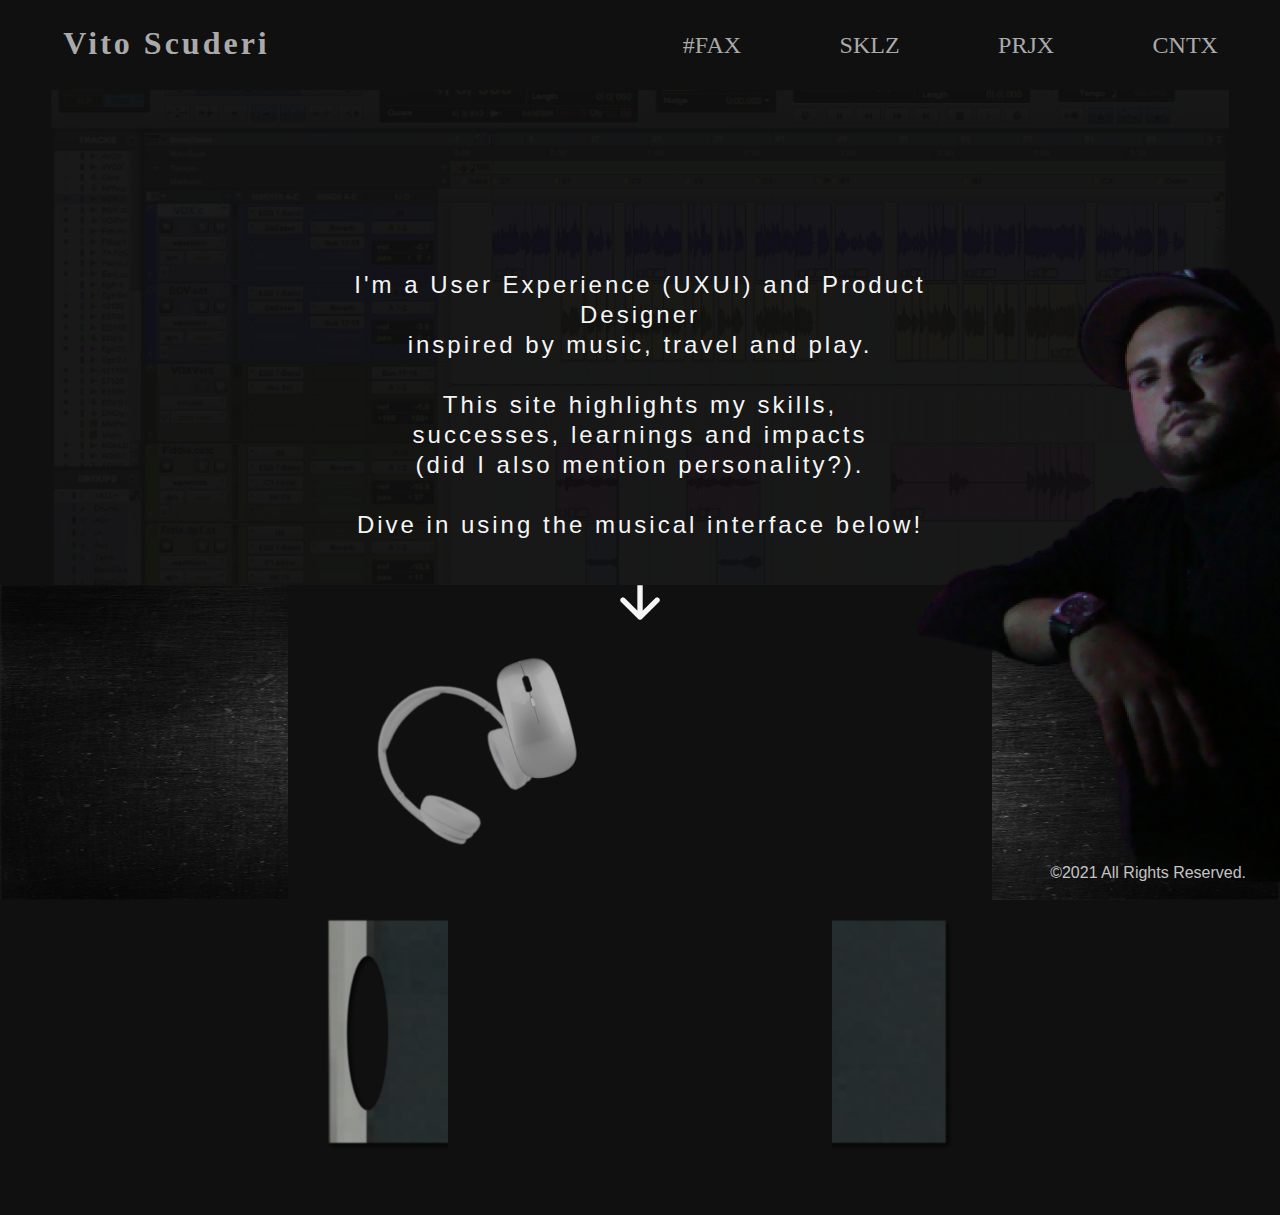
<file: scratch.html>
<!DOCTYPE html>
<html>
<head>
  <link rel="stylesheet" type="text/css" href="css\scratch.css">
  <title>Vito Scuderi - Portfolio</title>
</head>
<body>

<img class="foregrd" src="images\pic.png" alt="ProfilePhoto" height="750vh">

<header class="siteHeader">

<headerChild1 class="logo">
    <h1 class="name">Vito Scuderi</h1>
</headerChild1>

<headerChild2 class="navBar">
    <h2 class="facts">#FAX</h2>
    <h2 class="sklz">SKLZ</h2>
    <h2 class="prjx">PRJX</h2>
    <h2 class="cntx">CNTX</h2>
</headerChild2>
</header>

<middle class="contentSection">
    <div class="bkgrd"></div>
          <h2><div class="intro">I'm a User Experience (UXUI) and Product Designer <br> inspired by music, travel and play. <br><br>
            This site highlights my skills, <br>successes, learnings and impacts <br>(did I also mention personality?).<br><br>Dive in using the musical interface below!
        </div>
    </h2>
        </middle>

<section class="grid">
    <div class="gridChild arrow"><img class="bounceMe" src="images/downArrow.png" width="40vw" rounded-corners="true" ></div>
</section>

<footer class="siteFooter">
<container div="container">

    <headphones class="headphones">
        <img class="phones" src="images\phones.png" alt="Headphones"> 
        </headphones>

    <board class="board">
        <div


    </board>

    <mouse class="mouse">
        <img class="mouser" src="images\mouse.png" alt="Mouse"> 
    </mouse>
</container>
</footer>

<h4><div class="bottom-right">©2021 All Rights Reserved.</div></h4>

</body>
</html>
</file>
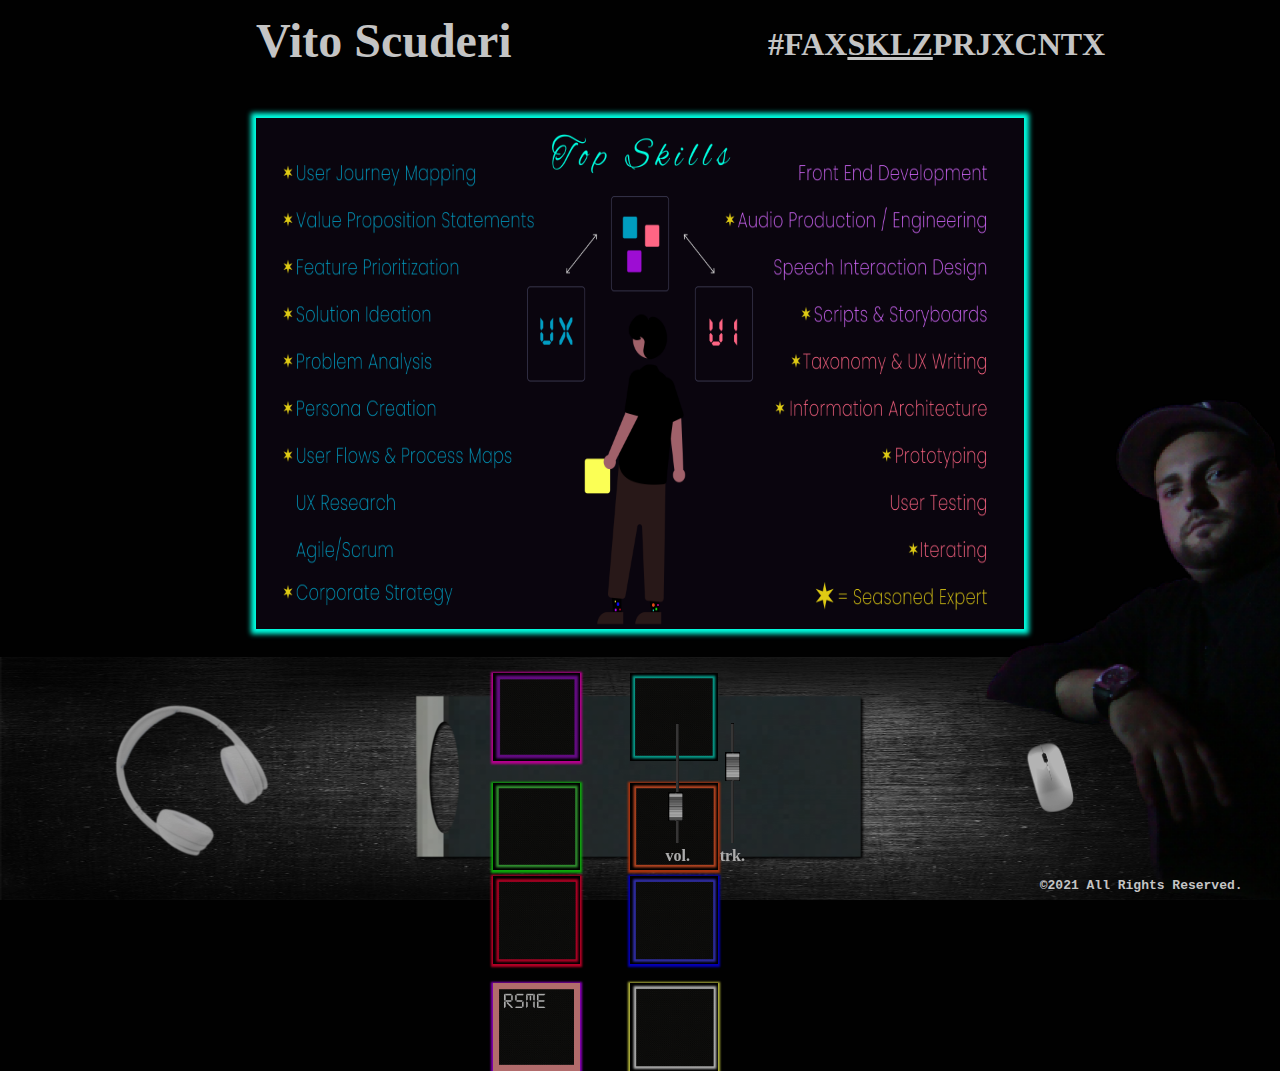
<file: sklz.html>
<!DOCTYPE html>
<html>
<head>
  <link rel="stylesheet" type="text/css" href="css\sklz.css">
  <title>Vito Scuderi - Top Skills</title>
</head>

<body>


    <img class="foregrd" src="images\pic.png" alt="ProfilePhoto" height="610vh">

  <header class="header">
      <logoContainer class="logoContainer">
        <a href="index.html" style="color: #c4c4c4"><H1>Vito Scuderi</H1></a>
      </logoContainer>



      <navContainer class="navContainer">
        <div style="width:10vw;height:10vh;border:0px solid grey;"><H1>#FAX</H1></div>
        <div style="width:10vw;height:10vh;border:0px solid grey; text-decoration: underline;"><H1>SKLZ</H1></div>
        <div style="width:10vw;height:10vh;border:0px solid grey;"><H1>PRJX</H1></div>
        <div style="width:10vw;height:10vh;border:0px solid grey;"><H1>CNTX</H1></div>
      </navContainer>
    </header>



    <hero class="hero">
        <div class="sklzBox">
          <img class="sklzimage" src="images/sklzimage.png" alt="Top Skills" width="100%" max-height="90%">
      </div>
    </hero>



    <footer class="footer">

      <div class="phonesContainer">
        <img class="phones" src="images\phones.png" alt="Headphones">      
      </div>

      <div class="boardContainer">
        <div class="padContainer">       
          <img class="faxpad" src="images\faxpad.png" alt="About Me">
          <img class="sklzpad" src="images\sklzpad.png" alt="Top Skills">
          <img class="prjxpad" src="images\prjxpad.png" alt="Projects">
          <img class="cntxpad" src="images\cntxpad.png" alt="Contact Info">
          <img class="rsmepad" src="images\cozspad.png" alt="My Resume">
          <img class="lnkdpad" src="images\lnkdpad.png" alt="LinkedIn">
          <img class="gitpad" src="images\gitpad.png" alt="GitHub">
          <img class="behcpad" src="images\behcpad.png" alt="Behance">
         </div>

         <div class="volbar">
          <img src="images\volbarr.png" alt="Volume" height="120px" background-color="transparent">
          <h4 class="vol">vol.</h4>
        </div>
    
        <div class="trkbar">
          <img src="images\volbarr.png" alt="Track" height="120px">
          <h4 class="vol">trk.</h4>
      </div>
    
      <div class="fader">
        <img src="images\fader.png" alt="Fader1" width="15px">
    </div>
    
    <div class="faderr">
      <img src="images\fader.png" alt="Fader1" width="15px">
    </div>
        </div>



      <div class="mouseContainer">
      </div>



    </footer>
    <p class="bottom-right">©2021 All Rights Reserved.</p>

    <script>
      window.onload = function(){
        var theDelay = 5;
        var timer = setTimeout("showText()",theDelay*1000)
      }
      function showText(){
        document.getElementById("delayedText").style.visibility = "visible";
      }
      </script>

<div id="delayedText" style="visibility:hidden" background="unset"><h3>
  See these skills <br>at work in the <br>PRJX section!~
</h3></div>

    </section>
  </body>
</html>
</file>
